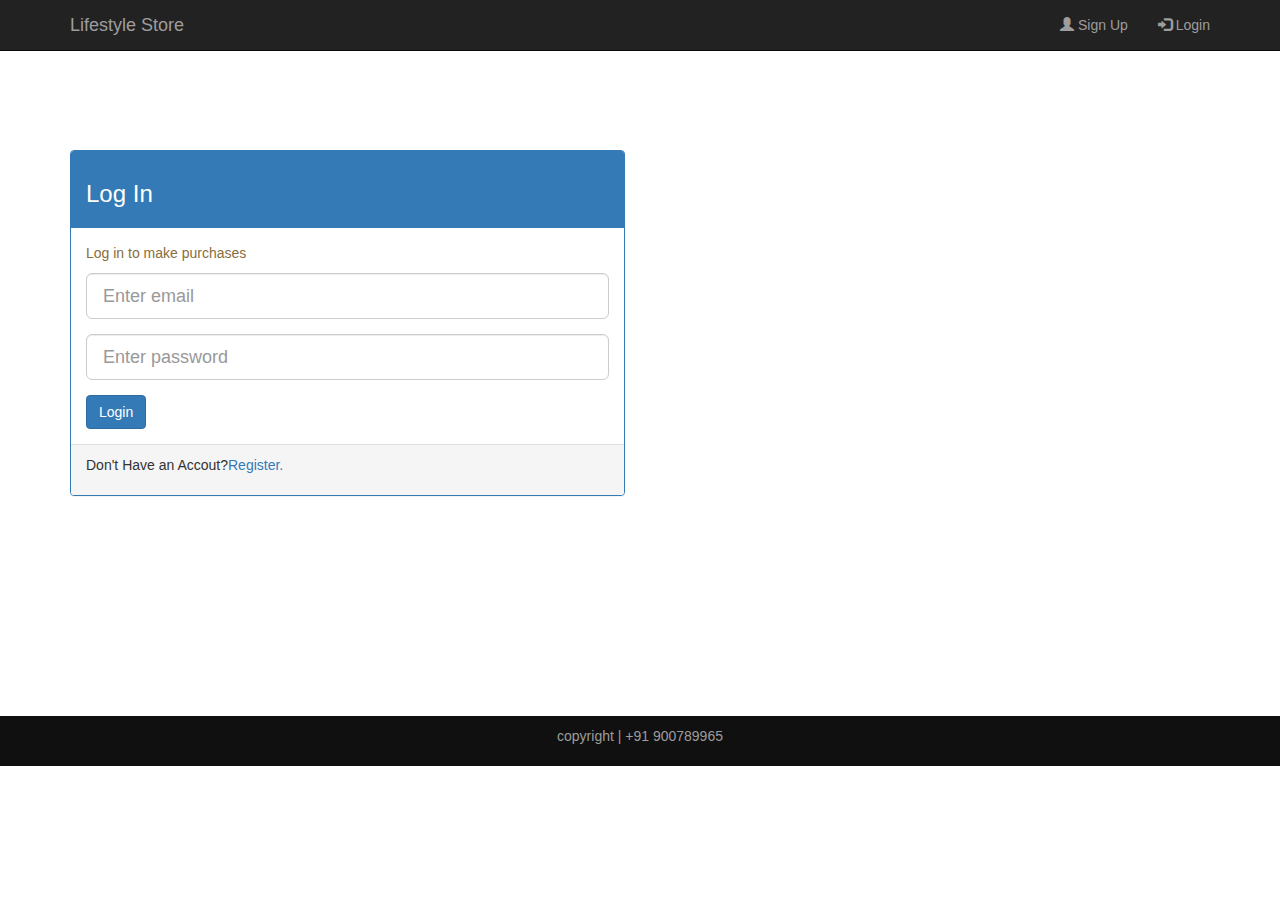
<file: login.html>
<!DOCTYPE html>
<html lang="en">
<head>
    
    <link rel="stylesheet" href="style.css">
    <link rel="stylesheet" href="https://maxcdn.bootstrapcdn.com/bootstrap/3.3.7/css/bootstrap.min.css" >

    <!--jQuery library--> 
    <script src="https://ajax.googleapis.com/ajax/libs/jquery/1.12.4/jquery.min.js"></script>

    <!--Latest compiled and minified JavaScript--> 
    <script src="https://maxcdn.bootstrapcdn.com/bootstrap/3.3.7/js/bootstrap.min.js"></script>
    
    <meta charset="UTF-8">
    <meta name="viewport" content="width=device-width, initial-scale=1.0">
    <title>Document</title>
    <style>
        .row-style{
            margin-top: 150px;
        }
    </style>
</head>
<body>
    
    <nav class="navbar navbar-inverse navbar-fixed-top">
        <div class="container">
            <div class="navbar-header">
                <button type="button" class="navbar-toggle" data-toggle="collapse" data-target="#myNavbar">
                    <span class="icon-bar"></span>
                    <span class="icon-bar"></span>
                    <span class="icon-bar"></span>                      
                </button>
                <a class="navbar-brand" href="index.html">Lifestyle Store</a>
            </div>
            <div class="collapse navbar-collapse" id="myNavbar">
                <ul class="nav navbar-nav navbar-right">
                    <li><a href="signup.html"><span class="glyphicon glyphicon-user"></span> Sign Up</a></li>
                    <li><a href="login.html"><span class="glyphicon glyphicon-log-in"></span> Login</a></li>
                </ul>
            </div>
        </div>
    </nav>

    <div style="padding-bottom: 200px;" class="container row-style">
        <div class="row">
            <div class="col-xs-6">
                <div class="panel panel-primary">
                    <div class="panel-heading">
                        <h3>Log In</h3>


                    </div>
                    <div class="panel-body">
                        <p class="text-warning">Log in to make purchases</p>
                        <form >
                            <div class="form-group">
                                <input type="text" class="form-control input-lg" name="email" placeholder="Enter email">
                            </div>
                            <div class="form-group">
                                <input type="password" class="form-control input-lg" name="password" placeholder="Enter password">
                            </div>
                           <a href="products.html"> <input type="submit" class="btn btn-primary" value="Login"></a>
                        </form>
                    </div>
                    <div class="panel-footer">
                        <p>Don't Have an Accout?<a href="signup.html" >Register.</a></p>

                    </div>

                </div>

            </div>

        </div>

    </div>

    <footer>
        <div class="container" >
           
            <p style="text-align: center;">copyright | +91 900789965</p>
           

        </div>
    </footer>

</body>
</html>
</file>
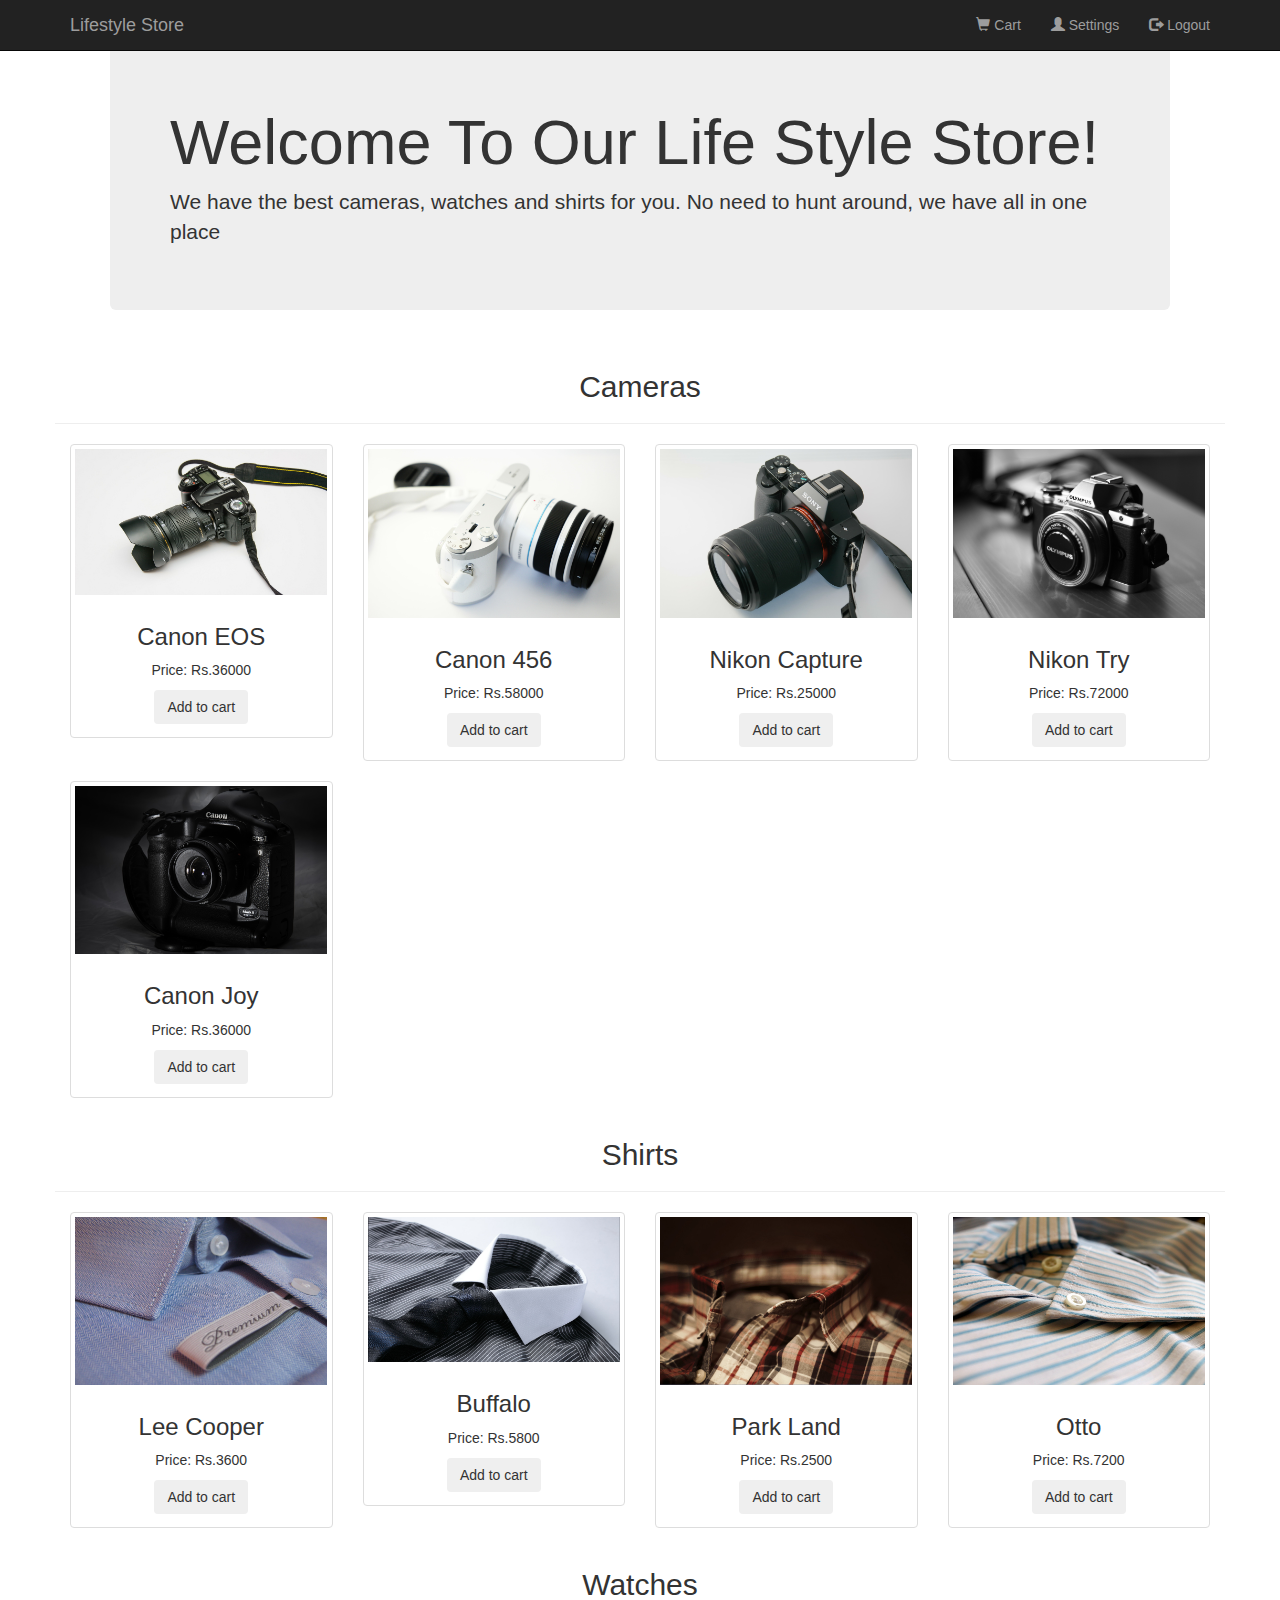
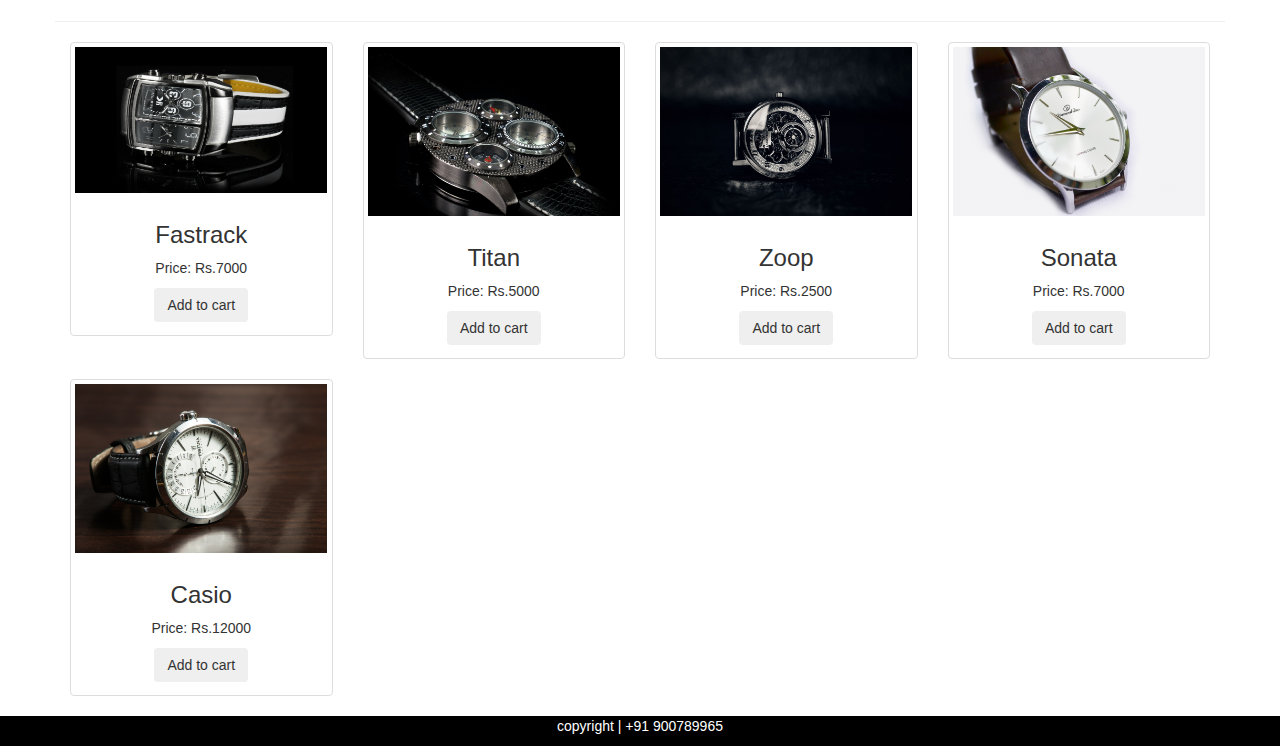
<file: products.html>
<!DOCTYPE html>
<html lang="en">
<head>
   
    <link rel="stylesheet" href="https://maxcdn.bootstrapcdn.com/bootstrap/3.3.7/css/bootstrap.min.css" >

    <!--jQuery library--> 
    <script src="https://ajax.googleapis.com/ajax/libs/jquery/1.12.4/jquery.min.js"></script>

    <!--Latest compiled and minified JavaScript--> 
    <script src="https://maxcdn.bootstrapcdn.com/bootstrap/3.3.7/js/bootstrap.min.js"></script>
    <meta charset="UTF-8">
    <meta name="viewport" content="width=device-width, initial-scale=1.0">
    <title>Document</title>
</head>
<body>
    <nav class="navbar navbar-inverse navbar-fixed-top">
        <div class="container">
            <div class="navbar-header">
                <button type="button" class="navbar-toggle" data-toggle="collapse" data-target="#myNavbar">
                    <span class="icon-bar"></span>
                    <span class="icon-bar"></span>
                    <span class="icon-bar"></span>                      
                </button>
                <a class="navbar-brand" href="index.html">Lifestyle Store</a>
            </div>
            <div class="collapse navbar-collapse" id="myNavbar">
                <ul class="nav navbar-nav navbar-right">
                    <li><a href="cart.html"><span class="glyphicon glyphicon-shopping-cart"></span> Cart</a></li>
                    <li><a href="settings.html"><span class="glyphicon glyphicon-user"></span> Settings</a></li>
                    <li><a href="index.html"><span class="glyphicon glyphicon-log-out"></span> Logout</a></li>
                </ul>
            </div>
        </div>
    </nav>

    <div  class="container">
        <div style="margin: 40px;" class="jumbotron">
            <h1>Welcome To Our Life Style Store!</h1>
            <p>We have the best  cameras, watches and shirts for you. No need to hunt around, we
                have all in one place</p>
        </div>
      
        <div class="row text-center">
            <h2>Cameras</h2>
            <hr>
            
            

            <div class=" col-md-3 col-sm-6">
                <div class="thumbnail">
                    <img src="1.jpg" alt="camera">
                    <div class="caption">
                        <h3>Canon EOS</h3>
                        <p>Price: Rs.36000  </p>
                        <input type="submit" class="btn btn -primary" name="submit" value="Add to cart">
                    </div>                
                </div>    
            </div>
            <div class="col-md-3 col-sm-6">
                <div class="thumbnail">
                    <img src="2.jpg" alt="camera">
                    <div class="caption">
                        <h3>Canon 456</h3>
                        <p>Price: Rs.58000  </p>
                        <input type="submit" class="btn btn -primary" name="submit" value="Add to cart">
                    </div> 

                </div>

            </div>
            <div class="col-md-3 col-sm-6">
                <div class="thumbnail">
                    <img src="3.jpg" alt="camera">
                    <div class="caption">
                        <h3>Nikon Capture</h3>
                        <p>Price: Rs.25000  </p>
                        <input type="submit" class="btn btn -primary" name="submit" value="Add to cart">
                    </div> 
                </div>

            </div>
            <div class="col-md-3 col-sm-6">
                <div class="thumbnail">
                    <img src="4.jpg" alt="camera">
                    <div class="caption">
                        <h3>Nikon Try</h3>
                        <p>Price: Rs.72000  </p>
                        <input type="submit" class="btn btn -primary" name="submit" value="Add to cart">
                    </div> 
                </div>

            </div>
            <div class="col-md-3 col-sm-6">
                <div class="thumbnail">
                    <img src="5.jpg" alt="camera">
                    <div class="caption">
                        <h3>Canon Joy</h3>
                        <p>Price: Rs.36000  </p>
                        <input type="submit" class="btn btn -primary" name="submit" value="Add to cart">
                    </div> 
                </div>

            </div>

        </div>

        <div class="row text-center">
            <h2>Shirts</h2>
            <hr>

            <div class=" col-md-3 col-sm-6">
                <div class="thumbnail">
                    <img src="6.jpg" alt="camera">
                    <div class="caption">
                        <h3>Lee Cooper</h3>
                        <p>Price: Rs.3600  </p>
                        <input type="submit" class="btn btn -primary" name="submit" value="Add to cart">
                    </div>                
                </div>    
            </div>
            <div class="col-md-3 col-sm-6">
                <div class="thumbnail">
                    <img src="8.jpg" alt="camera">
                    <div class="caption">
                        <h3>Buffalo</h3>
                        <p>Price: Rs.5800  </p>
                        <input type="submit" class="btn btn -primary" name="submit" value="Add to cart">
                    </div> 

                </div>

            </div>
            <div class="col-md-3 col-sm-6">
                <div class="thumbnail">
                    <img src="13.jpg" alt="camera">
                    <div class="caption">
                        <h3>Park Land</h3>
                        <p>Price: Rs.2500  </p>
                        <input type="submit" class="btn btn -primary" name="submit" value="Add to cart">
                    </div> 
                </div>

            </div>
            <div class="col-md-3 col-sm-6">
                <div class="thumbnail">
                    <img src="14.jpg" alt="camera">
                    <div class="caption">
                        <h3>Otto</h3>
                        <p>Price: Rs.7200  </p>
                        <input type="submit" class="btn btn -primary" name="submit" value="Add to cart">
                    </div> 
                </div>

            </div>
          

        </div>

        <div class="row text-center">
            <h2>Watches</h2>
            <hr>
            
            

            <div class=" col-md-3 col-sm-6">
                <div class="thumbnail">
                    <img src="7.jpg" alt="camera">
                    <div class="caption">
                        <h3>Fastrack</h3>
                        <p>Price: Rs.7000  </p>
                        <input type="submit" class="btn btn -primary" name="submit" value="Add to cart">
                    </div>                
                </div>    
            </div>
            <div class="col-md-3 col-sm-6">
                <div class="thumbnail">
                    <img src="9.jpg" alt="camera">
                    <div class="caption">
                        <h3>Titan</h3>
                        <p>Price: Rs.5000  </p>
                        <input type="submit" class="btn btn -primary" name="submit" value="Add to cart">
                    </div> 

                </div>

            </div>
            <div class="col-md-3 col-sm-6">
                <div class="thumbnail">
                    <img src="10.jpg" alt="camera">
                    <div class="caption">
                        <h3>Zoop</h3>
                        <p>Price: Rs.2500  </p>
                        <input type="submit" class="btn btn -primary" name="submit" value="Add to cart">
                    </div> 
                </div>

            </div>
            <div class="col-md-3 col-sm-6">
                <div class="thumbnail">
                    <img src="11.jpg" alt="camera">
                    <div class="caption">
                        <h3>Sonata</h3>
                        <p>Price: Rs.7000  </p>
                        <input type="submit" class="btn btn -primary" name="submit" value="Add to cart">
                    </div> 
                </div>

            </div>
            <div class="col-md-3 col-sm-6">
                <div class="thumbnail">
                    <img src="12.jpg" alt="camera">
                    <div class="caption">
                        <h3>Casio</h3>
                        <p>Price: Rs.12000  </p>
                        <input type="submit" class="btn btn -primary" name="submit" value="Add to cart">
                    </div> 
                </div>

            </div>

        </div>

    </div>

    <footer>
        <div style="background-color: black; width: 100%; color: white; " class="container" >
           
            <p style="text-align: center;">copyright | +91 900789965</p>
           

        </div>
    </footer>
</body>
</html>
</file>
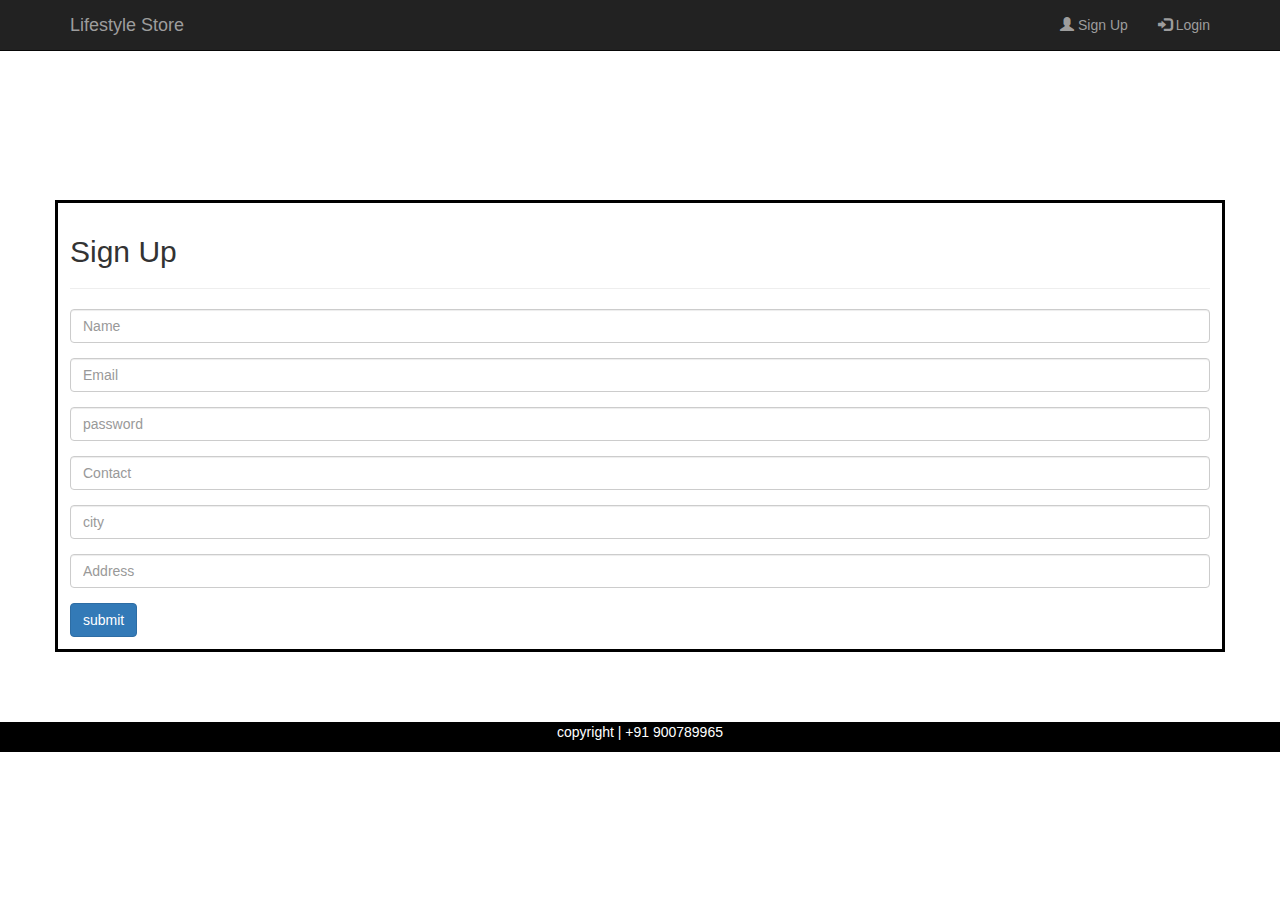
<file: signup.html>
<!DOCTYPE html>
<html lang="en">
<head>
   
    <link rel="stylesheet" href="https://maxcdn.bootstrapcdn.com/bootstrap/3.3.7/css/bootstrap.min.css" >

    <!--jQuery library--> 
    <script src="https://ajax.googleapis.com/ajax/libs/jquery/1.12.4/jquery.min.js"></script>

    <!--Latest compiled and minified JavaScript--> 
    <meta charset="UTF-8">
    <meta name="viewport" content="width=device-width, initial-scale=1.0">
    <title>Document</title>
</head>
<body>
    <nav class="navbar navbar-inverse navbar-fixed-top">
        <div class="container">
            <div class="navbar-header">
                <button type="button" class="navbar-toggle" data-toggle="collapse" data-target="#myNavbar">
                    <span class="icon-bar"></span>
                    <span class="icon-bar"></span>
                    <span class="icon-bar"></span>                      
                </button>
                <a class="navbar-brand" href="index.html">Lifestyle Store</a>
            </div>
            <div class="collapse navbar-collapse" id="myNavbar">
                <ul class="nav navbar-nav navbar-right">
                    <li><a href="signup.html"><span class="glyphicon glyphicon-user"></span> Sign Up</a></li>
                    <li><a href="login.html"><span class="glyphicon glyphicon-log-in"></span> Login</a></li>
                </ul>
            </div>
        </div>
    </nav>

    <div style="padding: 200px 0 70px 0; " class="container">
        <form style="border: 3px solid black; padding:12px " >
           <h2>Sign Up</h2>
           <hr>
            <div class="form-group">
                <input type="text" name="name" class="form-control" placeholder="Name" >
            </div>
            <div class="form-group">
                <input type="text" name="email" class="form-control" placeholder="Email" >
            </div>
            <div class="form-group">
                <input type="password" name="password" class="form-control" placeholder="password" >
            </div>
            <div class="form-group">
                <input type="numerical" name="contact" class="form-control" placeholder="Contact" >
            </div>
            <div class="form-group">
                <input type="text" name="city" class="form-control" placeholder="city" >
            </div>
            <div class="form-group">
                <input type="text" name="address" class="form-control" placeholder="Address" >
            </div>
        
           <a href="products.html"> <input type="submit" value="submit" class="btn btn-primary"></a>
        
        
        </form>

    </div>

    <footer>
        <div style="background-color: black; width: 100%; color: white; " class="container" >
           
            <p style="text-align: center;">copyright | +91 900789965</p>
           

        </div>
    </footer>

</body>
</html>
</file>
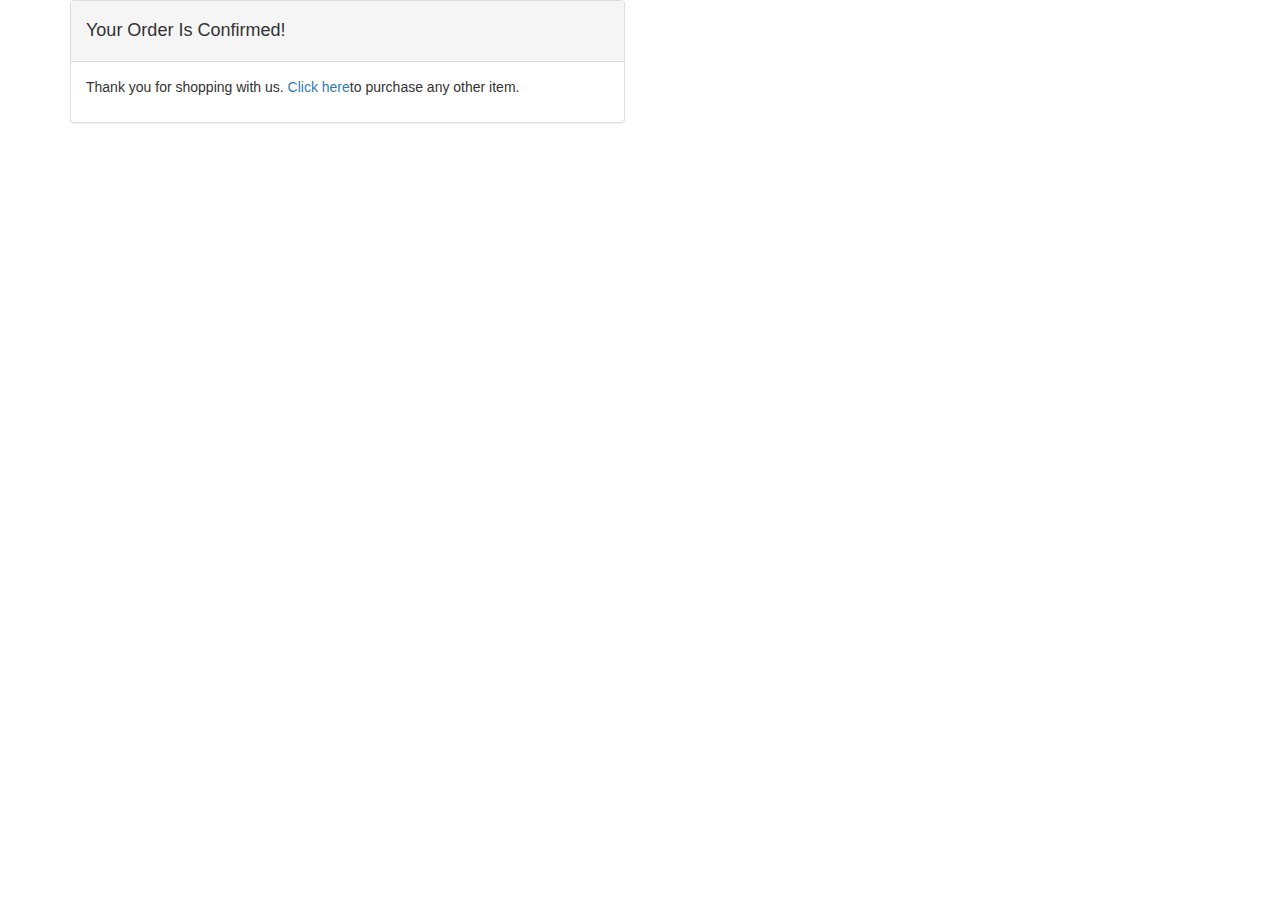
<file: success.html>
<!DOCTYPE html>
<html lang="en">
<head>
    
    <link rel="stylesheet" href="https://maxcdn.bootstrapcdn.com/bootstrap/3.3.7/css/bootstrap.min.css" >

    <!--jQuery library--> 
    <script src="https://ajax.googleapis.com/ajax/libs/jquery/1.12.4/jquery.min.js"></script>

    <!--Latest compiled and minified JavaScript--> 
    <script src="https://maxcdn.bootstrapcdn.com/bootstrap/3.3.7/js/bootstrap.min.js"></script>
    <meta charset="UTF-8">
    <meta name="viewport" content="width=device-width, initial-scale=1.0">
    <title>Document</title>
</head>
<body>
    <div class="container">
        <div class="row">
            <div class="col-xs-6">
                <div class="panel panel-default">
                    <div class="panel-heading">
                       <h4> Your Order Is Confirmed!</h4>

                    </div>
                    <div class="panel-body">
                        <p>Thank you for shopping with us. <a href="products.html"> Click here</a>to purchase any other item.</p>

                    </div>
                </div>

            </div> 

        </div>

    </div>
</body>
</html>
</file>
<file: style.css>
#banner-img{
    height: 800px;
    padding-top: 75px;
    padding-bottom: 50px;
    text-align: center;
    color: #f8f8f8;
    background: url(intro-bg_1.jpg) no-repeat center;
    background-size: cover;
}
#banner-content{
    position: relative;
 
    padding-top: 6%;
    padding-bottom: 6%;
    margin-top: 12%;
    margin-bottom: 12%;
    background-color: rgba(0,0,0,0.7);
    max-width: 660px;

}

footer{
    padding: 10px 0;
    background-color: #101010;
    color: #9d9d9d;
    bottom: 0;
    width: 100%;
}
</file>
